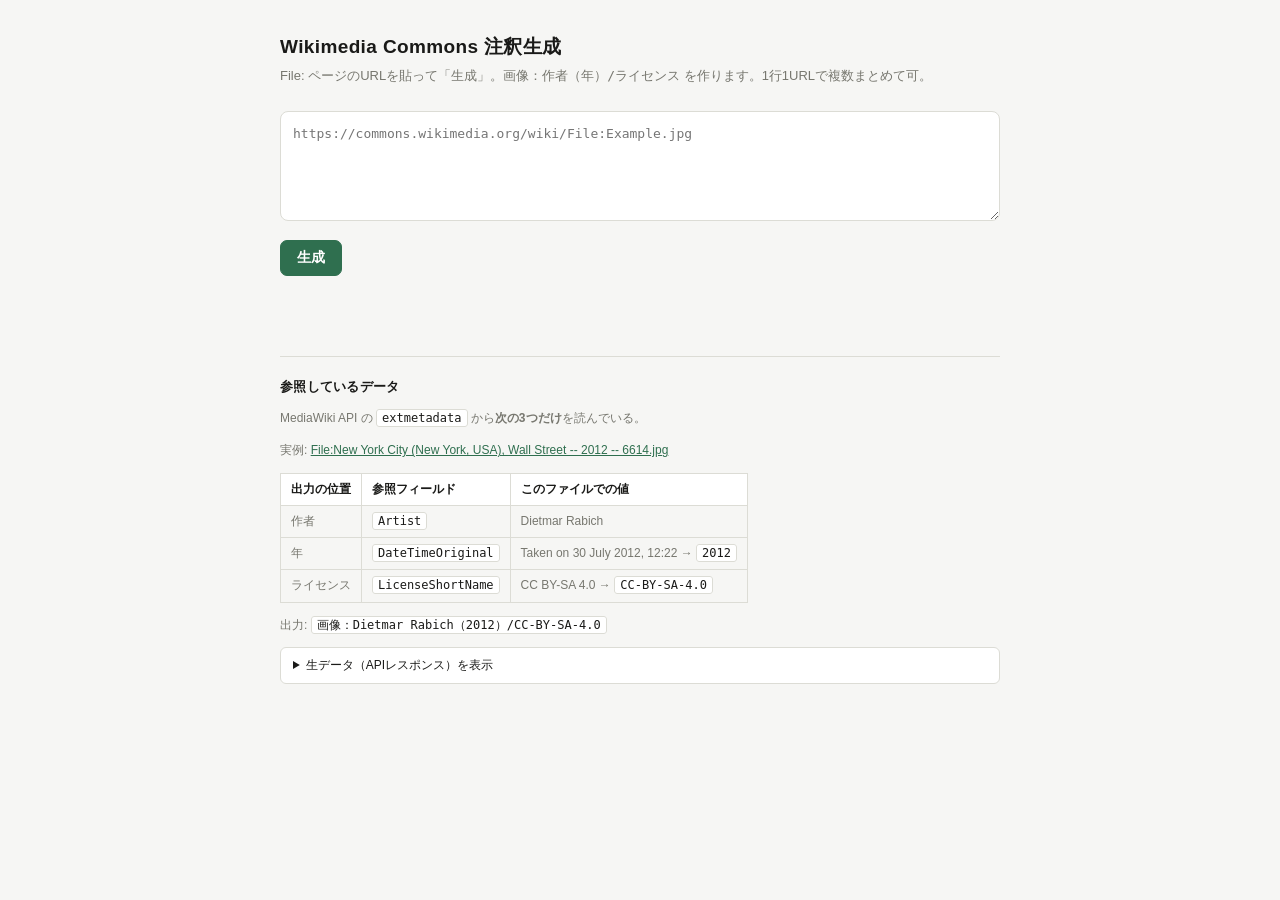
<file: index.html>
<!doctype html>
<html lang="ja">
<head>
<meta charset="utf-8">
<meta name="viewport" content="width=device-width,initial-scale=1">
<title>Wikimedia Commons 注釈生成</title>
<style>
  :root{--bg:#f6f6f4;--fg:#1a1a18;--mut:#77776f;--line:#dcdcd5;--card:#fff;--acc:#2f6f4f;--err:#b03028}
  @media (prefers-color-scheme:dark){:root{--bg:#16161a;--fg:#eceae4;--mut:#8b8b84;--line:#33333a;--card:#1e1e23;--acc:#6fbb92;--err:#e0736a}}
  html{color-scheme:light dark}
  *{box-sizing:border-box}
  body{margin:0;padding:32px 20px 64px;background:var(--bg);color:var(--fg);
    font:15px/1.6 -apple-system,BlinkMacSystemFont,"Hiragino Sans","Noto Sans JP",sans-serif}
  .wrap{max-width:720px;margin:0 auto}
  h1{font-size:19px;margin:0 0 4px;letter-spacing:.02em}
  .sub{color:var(--mut);font-size:13px;margin:0 0 24px}
  textarea{width:100%;min-height:110px;padding:12px;border:1px solid var(--line);border-radius:8px;
    background:var(--card);color:var(--fg);font:13px/1.5 ui-monospace,SFMono-Regular,Menlo,monospace;resize:vertical}
  textarea:focus{outline:2px solid var(--acc);outline-offset:-1px}
  .bar{display:flex;gap:10px;align-items:center;margin-top:12px}
  button{border:1px solid var(--line);background:var(--card);color:var(--fg);
    padding:8px 16px;border-radius:7px;font-size:14px;cursor:pointer}
  button:hover{border-color:var(--acc)}
  button.p{background:var(--acc);border-color:var(--acc);color:#fff;font-weight:600}
  @media (prefers-color-scheme:dark){button.p{color:#12130f}}
  button:disabled{opacity:.5;cursor:default}
  .note{color:var(--mut);font-size:12px}
  ul{list-style:none;margin:28px 0 0;padding:0;display:flex;flex-direction:column;gap:8px}
  li{background:var(--card);border:1px solid var(--line);border-radius:8px;padding:12px 14px;
    display:flex;gap:12px;align-items:center}
  li.bad{border-color:var(--err)}
  .txt{flex:1;min-width:0;font:14px/1.5 ui-monospace,SFMono-Regular,Menlo,monospace;
    word-break:break-all;background:none;border:none;color:var(--fg);padding:0;width:100%}
  li.bad .txt{color:var(--err)}
  .mini{font-size:12px;padding:5px 10px;flex:none}
  .thumb{width:32px;height:32px;flex:none;border-radius:4px;overflow:hidden;
    border:1px solid var(--line);background:var(--bg);display:block;line-height:0}
  .thumb img{width:100%;height:100%;object-fit:cover;display:block}
  a.thumb:hover{border-color:var(--acc)}
  .thumb.ph{border-style:dashed;opacity:.4}
  .ref{margin:52px 0 0;padding-top:20px;border-top:1px solid var(--line);color:var(--mut);font-size:12px}
  .ref h2{font-size:13px;color:var(--fg);margin:0 0 10px;letter-spacing:.02em}
  .ref p{margin:0 0 12px;line-height:1.7}
  .ref a{color:var(--acc)}
  .ref .scroll{overflow-x:auto;margin:0 0 12px}
  .ref table{border-collapse:collapse;font-size:12px;white-space:nowrap}
  .ref th,.ref td{border:1px solid var(--line);padding:6px 10px;text-align:left}
  .ref th{color:var(--fg);font-weight:600;background:var(--card)}
  .ref code{background:var(--card);border:1px solid var(--line);border-radius:3px;padding:1px 5px;
    font:12px/1.5 ui-monospace,SFMono-Regular,Menlo,monospace;color:var(--fg)}
  .ref pre{margin:0;padding:10px 12px;background:var(--card);border:1px solid var(--line);
    border-radius:6px;overflow:auto;max-height:320px;
    font:12px/1.5 ui-monospace,SFMono-Regular,Menlo,monospace;color:var(--fg)}
  .ref details{border:1px solid var(--line);border-radius:6px;background:var(--card)}
  .ref summary{padding:8px 12px;cursor:pointer;color:var(--fg);font-size:12px;user-select:none}
  .ref summary:hover{color:var(--acc)}
  .ref .rawbody{padding:0 12px 12px}
  .ref .rawurl{margin:0 0 8px;font-size:12px}
</style>
</head>
<body>
<div class="wrap">
  <h1>Wikimedia Commons 注釈生成</h1>
  <p class="sub">File: ページのURLを貼って「生成」。<code>画像：作者（年）/ライセンス</code> を作ります。1行1URLで複数まとめて可。</p>

  <textarea id="in" placeholder="https://commons.wikimedia.org/wiki/File:Example.jpg"></textarea>
  <div class="bar">
    <button id="go" class="p">生成</button>
    <button id="all" hidden>全部コピー</button>
    <span id="st" class="note"></span>
  </div>

  <ul id="out"></ul>

  <section class="ref">
    <h2>参照しているデータ</h2>
    <p>MediaWiki API の <code>extmetadata</code> から<strong>次の3つだけ</strong>を読んでいる。</p>
    <p>実例: <a href="https://commons.wikimedia.org/wiki/File:New_York_City_(New_York,_USA),_Wall_Street_--_2012_--_6614.jpg" target="_blank" rel="noopener noreferrer">File:New York City (New York, USA), Wall Street -- 2012 -- 6614.jpg</a></p>
    <div class="scroll">
      <table>
        <tr><th>出力の位置</th><th>参照フィールド</th><th>このファイルでの値</th></tr>
        <tr><td>作者</td><td><code>Artist</code></td><td>Dietmar Rabich</td></tr>
        <tr><td>年</td><td><code>DateTimeOriginal</code></td><td>Taken on 30 July 2012, 12:22 → <code>2012</code></td></tr>
        <tr><td>ライセンス</td><td><code>LicenseShortName</code></td><td>CC BY-SA 4.0 → <code>CC-BY-SA-4.0</code></td></tr>
      </table>
    </div>
    <p>出力: <code>画像：Dietmar Rabich（2012）/CC-BY-SA-4.0</code></p>
    <details id="raw">
      <summary>生データ（APIレスポンス）を表示</summary>
      <div class="rawbody">
        <p class="rawurl"><a id="rawlink" href="#" target="_blank" rel="noopener noreferrer">この内容を別タブで開く</a></p>
        <pre id="rawout">読み込み中…</pre>
      </div>
    </details>
  </section>

</div>

<script>
(function(){
  var $=function(i){return document.getElementById(i)};

  function extractTitle(url){
    var u=String(url||"").trim();
    if(!u) throw new Error("URLが空です");
    var m=u.match(/\/wiki\/(File:[^?#]+)/i)||u.match(/[?&]title=(File:[^&#]+)/i);
    if(!m) throw new Error("Commons の File: URL ではありません");
    return decodeURIComponent(m[1]).replace(/_/g," ");
  }
  function stripHtml(h){var d=document.createElement("div");d.innerHTML=String(h||"");
    return d.textContent.replace(/\s+/g," ").trim()}
  function year(s){var m=String(s||"").match(/(19|20)\d{2}/);return m?m[0]:""}
  function license(s){
    var t=String(s||"").trim(); if(!t) return "";
    t=t.replace(/^cc[- ]/i,"CC-").replace(/\s+/g,"-").replace(/--+/g,"-");
    return t.toUpperCase().replace("PUBLIC-DOMAIN","Public Domain");
  }
  function credit(a,y,l){return "画像："+(a||"?")+"（"+(y||"?")+"）/"+(l||"?")}

  // file:// で開かれた場合、Safari は fetch を遮断するため JSONP に切り替える
  var LOCAL=location.protocol==="file:";
  var jsonpN=0;
  function jsonp(base){
    return new Promise(function(res,rej){
      var cb="wc_cb_"+(++jsonpN)+"_"+Date.now();
      var sc=document.createElement("script");
      var t=setTimeout(function(){cleanup();rej(new Error("タイムアウト"))},15000);
      function cleanup(){clearTimeout(t);delete window[cb];if(sc.parentNode)sc.parentNode.removeChild(sc)}
      window[cb]=function(d){cleanup();res(d)};
      sc.onerror=function(){cleanup();rej(new Error("通信に失敗しました"))};
      sc.src=base+"&callback="+cb;
      document.head.appendChild(sc);
    });
  }

  function fetchOne(url){
    var title=extractTitle(url);
    var api="https://commons.wikimedia.org/w/api.php?action=query&prop=imageinfo"
      +"&iiprop=extmetadata|url&iiurlwidth=64"
      +"&titles="+encodeURIComponent(title)+"&format=json&origin=*";
    var req=LOCAL?jsonp(api):fetch(api).then(function(r){
      if(!r.ok) throw new Error("HTTP "+r.status); return r.json();
    });
    return req.then(function(d){
      var pages=(d&&d.query&&d.query.pages)||{},k=Object.keys(pages);
      if(!k.length) throw new Error("API応答なし");
      var p=pages[k[0]];
      if(p.missing!==undefined) throw new Error("ファイルが見つかりません: "+title);
      var ii=p.imageinfo&&p.imageinfo[0]||{};
      var e=ii.extmetadata||{};
      var v=function(x){return e[x]?e[x].value:""};
      return {
        text:credit(stripHtml(v("Artist")),year(stripHtml(v("DateTimeOriginal")||v("DateTime"))),
                    license(stripHtml(v("LicenseShortName")))),
        thumb:ii.thumburl||"",
        orig:ii.url||ii.descriptionurl||""
      };
    });
  }

  function copy(t){
    var ta=document.createElement("textarea");ta.value=t;document.body.appendChild(ta);
    ta.select();try{document.execCommand("copy")}catch(e){}document.body.removeChild(ta);
  }
  function thumbEl(m){
    if(!m.thumb) return null;
    var a=document.createElement("a");
    a.className="thumb"; a.href=m.orig||m.thumb; a.target="_blank"; a.rel="noopener noreferrer";
    a.title="オリジナル画質を別タブで開く";
    var img=document.createElement("img");
    img.src=m.thumb; img.alt=""; img.decoding="async";
    img.width=32; img.height=32;
    a.appendChild(img); return a;
  }
  function row(m,bad){
    var li=document.createElement("li"); if(bad) li.className="bad";
    var t=thumbEl(bad?{}:m);
    if(t) li.appendChild(t); else li.appendChild(document.createElement("span")).className="thumb ph";
    var i=document.createElement("input"); i.className="txt";
    i.value=bad?m:m.text; i.readOnly=!!bad;
    var b=document.createElement("button"); b.className="mini"; b.textContent="コピー";
    b.onclick=function(){copy(i.value);b.textContent="✓";setTimeout(function(){b.textContent="コピー"},900)};
    li.appendChild(i); li.appendChild(b); return li;
  }

  function run(){
    var urls=$("in").value.split(/\r?\n/).map(function(s){return s.trim()}).filter(Boolean);
    if(!urls.length){$("st").textContent="URLを入れてください";return}
    $("out").innerHTML=""; $("go").disabled=true; $("st").textContent="生成中…";
    $("all").hidden=true;
    var done=0,ok=0;
    urls.reduce(function(chain,u){
      return chain.then(function(){
        return Promise.resolve().then(function(){return fetchOne(u)})
          .then(function(t){$("out").appendChild(row(t,false)); if(++ok>1) $("all").hidden=false})
          .catch(function(e){$("out").appendChild(row(e.message+" — "+u,true))})
          .then(function(){$("st").textContent="生成中… "+(++done)+"/"+urls.length});
      });
    },Promise.resolve()).then(function(){
      $("go").disabled=false; $("st").textContent="完了（"+urls.length+"件）";
    });
  }

  // 参照データの生レスポンスを、開いたときだけ取得してその場に展開
  var RAW_TITLE="File:New York City (New York, USA), Wall Street -- 2012 -- 6614.jpg";
  var RAW_API="https://commons.wikimedia.org/w/api.php?action=query&prop=imageinfo"
    +"&iiprop=extmetadata&titles="+encodeURIComponent(RAW_TITLE)+"&format=json&origin=*";
  $("rawlink").href=RAW_API;
  var rawLoaded=false;
  $("raw").addEventListener("toggle",function(){
    if(!$("raw").open||rawLoaded) return;
    rawLoaded=true;
    var req=LOCAL?jsonp(RAW_API):fetch(RAW_API).then(function(r){
      if(!r.ok) throw new Error("HTTP "+r.status); return r.json();
    });
    req.then(function(d){ $("rawout").textContent=JSON.stringify(d,null,1); })
       .catch(function(e){ rawLoaded=false; $("rawout").textContent="取得に失敗しました: "+e.message; });
  });

  $("go").onclick=run;
  $("in").addEventListener("keydown",function(e){
    if((e.metaKey||e.ctrlKey)&&e.key==="Enter"){e.preventDefault();run()}
  });
  $("all").onclick=function(){
    var t=[].map.call($("out").querySelectorAll("li:not(.bad) .txt"),function(i){return i.value}).join("\n");
    copy(t); $("st").textContent="全部コピーしました";
  };
})();
</script>
</body>
</html>
</file>
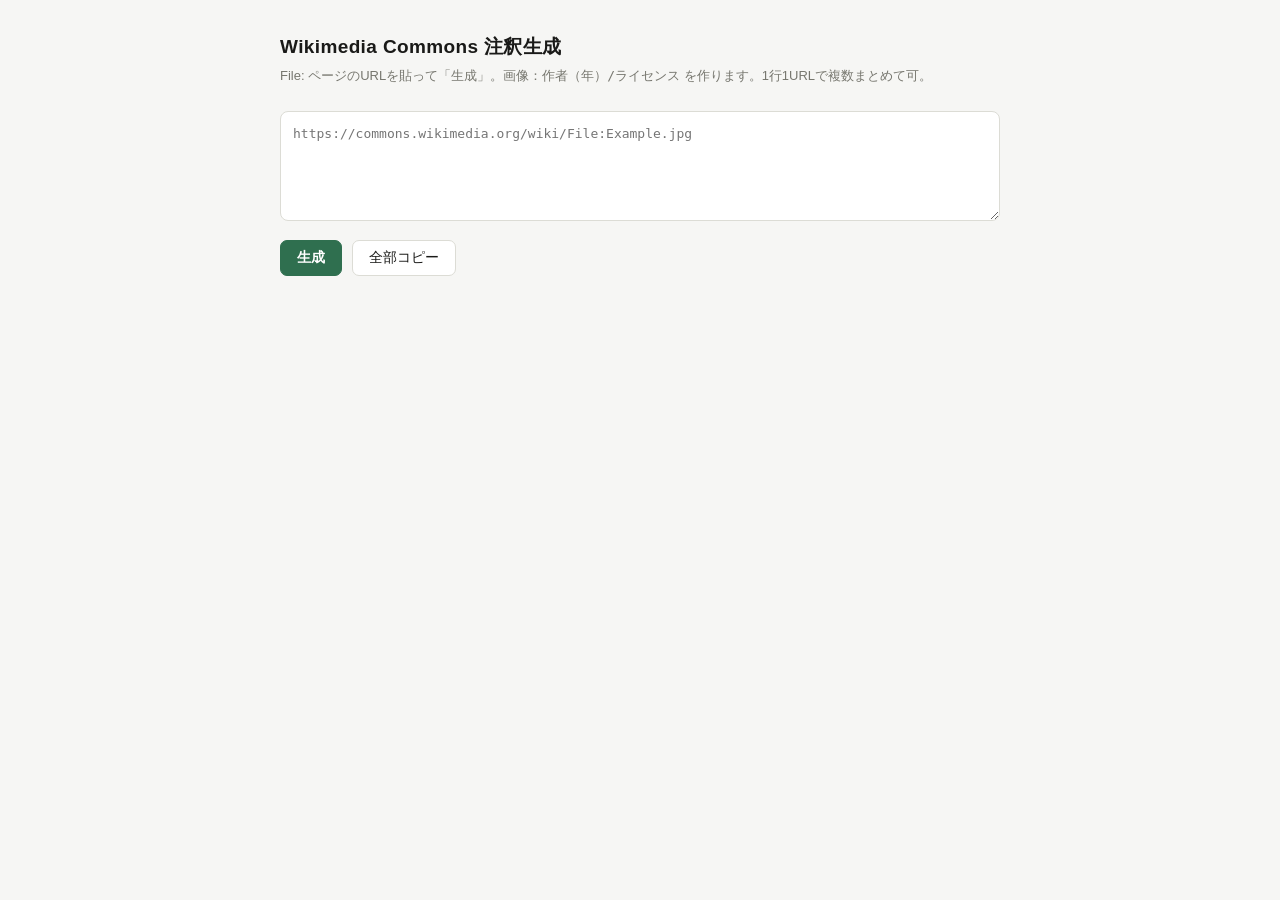
<file: standalone/wiki-credit.html>
<!doctype html>
<html lang="ja">
<head>
<meta charset="utf-8">
<meta name="viewport" content="width=device-width,initial-scale=1">
<title>Wikimedia Commons 注釈生成</title>
<style>
  :root{--bg:#f6f6f4;--fg:#1a1a18;--mut:#77776f;--line:#dcdcd5;--card:#fff;--acc:#2f6f4f;--err:#b03028}
  @media (prefers-color-scheme:dark){:root{--bg:#16161a;--fg:#eceae4;--mut:#8b8b84;--line:#33333a;--card:#1e1e23;--acc:#6fbb92;--err:#e0736a}}
  *{box-sizing:border-box}
  body{margin:0;padding:32px 20px 64px;background:var(--bg);color:var(--fg);
    font:15px/1.6 -apple-system,BlinkMacSystemFont,"Hiragino Sans","Noto Sans JP",sans-serif}
  .wrap{max-width:720px;margin:0 auto}
  h1{font-size:19px;margin:0 0 4px;letter-spacing:.02em}
  .sub{color:var(--mut);font-size:13px;margin:0 0 24px}
  textarea{width:100%;min-height:110px;padding:12px;border:1px solid var(--line);border-radius:8px;
    background:var(--card);color:var(--fg);font:13px/1.5 ui-monospace,SFMono-Regular,Menlo,monospace;resize:vertical}
  textarea:focus{outline:2px solid var(--acc);outline-offset:-1px}
  .bar{display:flex;gap:10px;align-items:center;margin-top:12px}
  button{border:1px solid var(--line);background:var(--card);color:var(--fg);
    padding:8px 16px;border-radius:7px;font-size:14px;cursor:pointer}
  button:hover{border-color:var(--acc)}
  button.p{background:var(--acc);border-color:var(--acc);color:#fff;font-weight:600}
  @media (prefers-color-scheme:dark){button.p{color:#12130f}}
  button:disabled{opacity:.5;cursor:default}
  .note{color:var(--mut);font-size:12px}
  ul{list-style:none;margin:28px 0 0;padding:0;display:flex;flex-direction:column;gap:8px}
  li{background:var(--card);border:1px solid var(--line);border-radius:8px;padding:12px 14px;
    display:flex;gap:12px;align-items:center}
  li.bad{border-color:var(--err)}
  .txt{flex:1;min-width:0;font:14px/1.5 ui-monospace,SFMono-Regular,Menlo,monospace;
    word-break:break-all;background:none;border:none;color:var(--fg);padding:0;width:100%}
  li.bad .txt{color:var(--err)}
  .mini{font-size:12px;padding:5px 10px;flex:none}
</style>
</head>
<body>
<div class="wrap">
  <h1>Wikimedia Commons 注釈生成</h1>
  <p class="sub">File: ページのURLを貼って「生成」。<code>画像：作者（年）/ライセンス</code> を作ります。1行1URLで複数まとめて可。</p>

  <textarea id="in" placeholder="https://commons.wikimedia.org/wiki/File:Example.jpg"></textarea>
  <div class="bar">
    <button id="go" class="p">生成</button>
    <button id="all">全部コピー</button>
    <span id="st" class="note"></span>
  </div>

  <ul id="out"></ul>
</div>

<script>
(function(){
  var $=function(i){return document.getElementById(i)};

  function extractTitle(url){
    var u=String(url||"").trim();
    if(!u) throw new Error("URLが空です");
    var m=u.match(/\/wiki\/(File:[^?#]+)/i)||u.match(/[?&]title=(File:[^&#]+)/i);
    if(!m) throw new Error("Commons の File: URL ではありません");
    return decodeURIComponent(m[1]).replace(/_/g," ");
  }
  function stripHtml(h){var d=document.createElement("div");d.innerHTML=String(h||"");
    return d.textContent.replace(/\s+/g," ").trim()}
  function year(s){var m=String(s||"").match(/(19|20)\d{2}/);return m?m[0]:""}
  function license(s){
    var t=String(s||"").trim(); if(!t) return "";
    t=t.replace(/^cc[- ]/i,"CC-").replace(/\s+/g,"-").replace(/--+/g,"-");
    return t.toUpperCase().replace("PUBLIC-DOMAIN","Public Domain");
  }
  function credit(a,y,l){return "画像："+(a||"?")+"（"+(y||"?")+"）/"+(l||"?")}

  // file:// で開かれた場合、Safari は fetch を遮断するため JSONP に切り替える
  var LOCAL=location.protocol==="file:";
  var jsonpN=0;
  function jsonp(base){
    return new Promise(function(res,rej){
      var cb="wc_cb_"+(++jsonpN)+"_"+Date.now();
      var sc=document.createElement("script");
      var t=setTimeout(function(){cleanup();rej(new Error("タイムアウト"))},15000);
      function cleanup(){clearTimeout(t);delete window[cb];if(sc.parentNode)sc.parentNode.removeChild(sc)}
      window[cb]=function(d){cleanup();res(d)};
      sc.onerror=function(){cleanup();rej(new Error("通信に失敗しました"))};
      sc.src=base+"&callback="+cb;
      document.head.appendChild(sc);
    });
  }

  function fetchOne(url){
    var title=extractTitle(url);
    var api="https://commons.wikimedia.org/w/api.php?action=query&prop=imageinfo"
      +"&iiprop=extmetadata&titles="+encodeURIComponent(title)+"&format=json&origin=*";
    var req=LOCAL?jsonp(api):fetch(api).then(function(r){
      if(!r.ok) throw new Error("HTTP "+r.status); return r.json();
    });
    return req.then(function(d){
      var pages=(d&&d.query&&d.query.pages)||{},k=Object.keys(pages);
      if(!k.length) throw new Error("API応答なし");
      var p=pages[k[0]];
      if(p.missing!==undefined) throw new Error("ファイルが見つかりません: "+title);
      var e=(p.imageinfo&&p.imageinfo[0]||{}).extmetadata||{};
      var v=function(x){return e[x]?e[x].value:""};
      return credit(stripHtml(v("Artist")),year(stripHtml(v("DateTimeOriginal")||v("DateTime"))),
                    license(stripHtml(v("LicenseShortName"))));
    });
  }

  function copy(t){
    var ta=document.createElement("textarea");ta.value=t;document.body.appendChild(ta);
    ta.select();try{document.execCommand("copy")}catch(e){}document.body.removeChild(ta);
  }
  function row(text,bad){
    var li=document.createElement("li"); if(bad) li.className="bad";
    var i=document.createElement("input"); i.className="txt"; i.value=text; i.readOnly=!!bad;
    var b=document.createElement("button"); b.className="mini"; b.textContent="コピー";
    b.onclick=function(){copy(i.value);b.textContent="✓";setTimeout(function(){b.textContent="コピー"},900)};
    li.appendChild(i); li.appendChild(b); return li;
  }

  function run(){
    var urls=$("in").value.split(/\r?\n/).map(function(s){return s.trim()}).filter(Boolean);
    if(!urls.length){$("st").textContent="URLを入れてください";return}
    $("out").innerHTML=""; $("go").disabled=true; $("st").textContent="生成中…";
    var done=0;
    urls.reduce(function(chain,u){
      return chain.then(function(){
        return Promise.resolve().then(function(){return fetchOne(u)})
          .then(function(t){$("out").appendChild(row(t,false))})
          .catch(function(e){$("out").appendChild(row(e.message+" — "+u,true))})
          .then(function(){$("st").textContent="生成中… "+(++done)+"/"+urls.length});
      });
    },Promise.resolve()).then(function(){
      $("go").disabled=false; $("st").textContent="完了（"+urls.length+"件）";
    });
  }

  $("go").onclick=run;
  $("in").addEventListener("keydown",function(e){
    if((e.metaKey||e.ctrlKey)&&e.key==="Enter"){e.preventDefault();run()}
  });
  $("all").onclick=function(){
    var t=[].map.call($("out").querySelectorAll("li:not(.bad) .txt"),function(i){return i.value}).join("\n");
    if(!t){$("st").textContent="コピーする結果がありません";return}
    copy(t); $("st").textContent="全部コピーしました";
  };
})();
</script>
</body>
</html>
</file>
